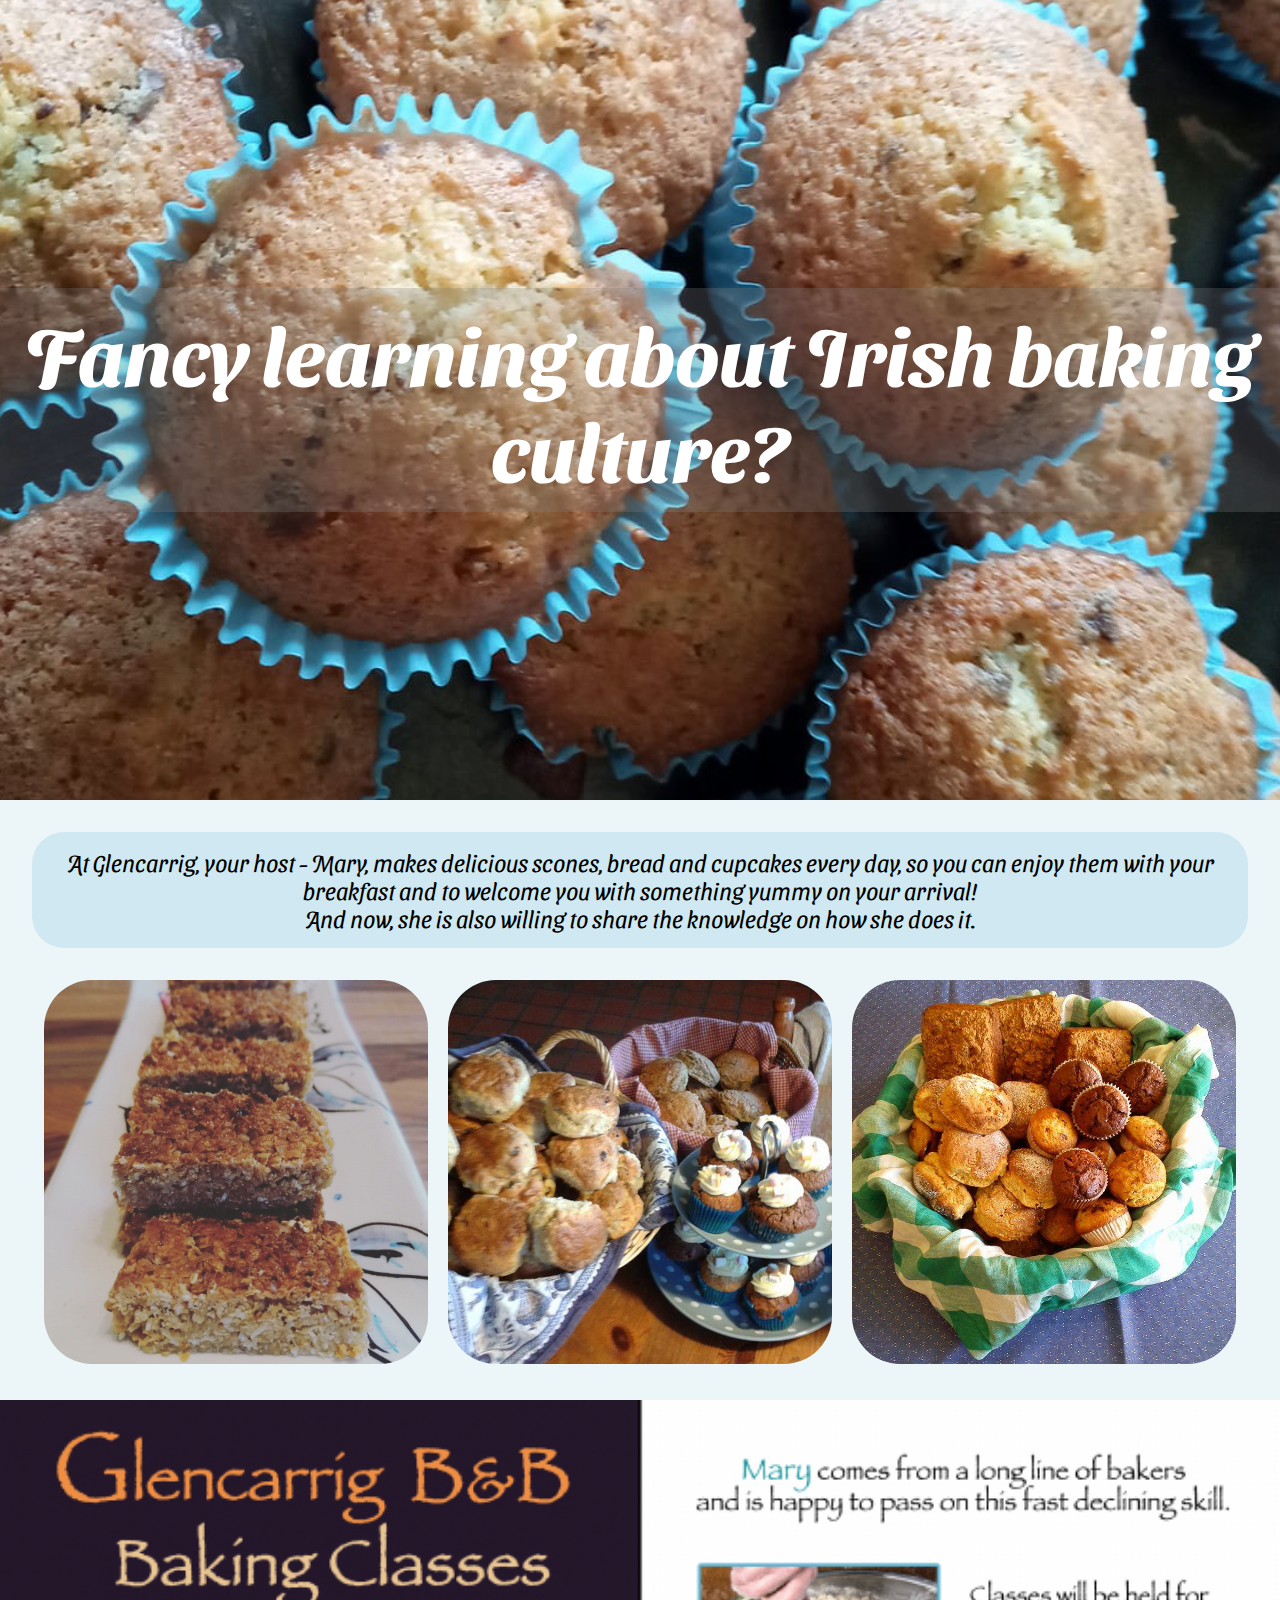
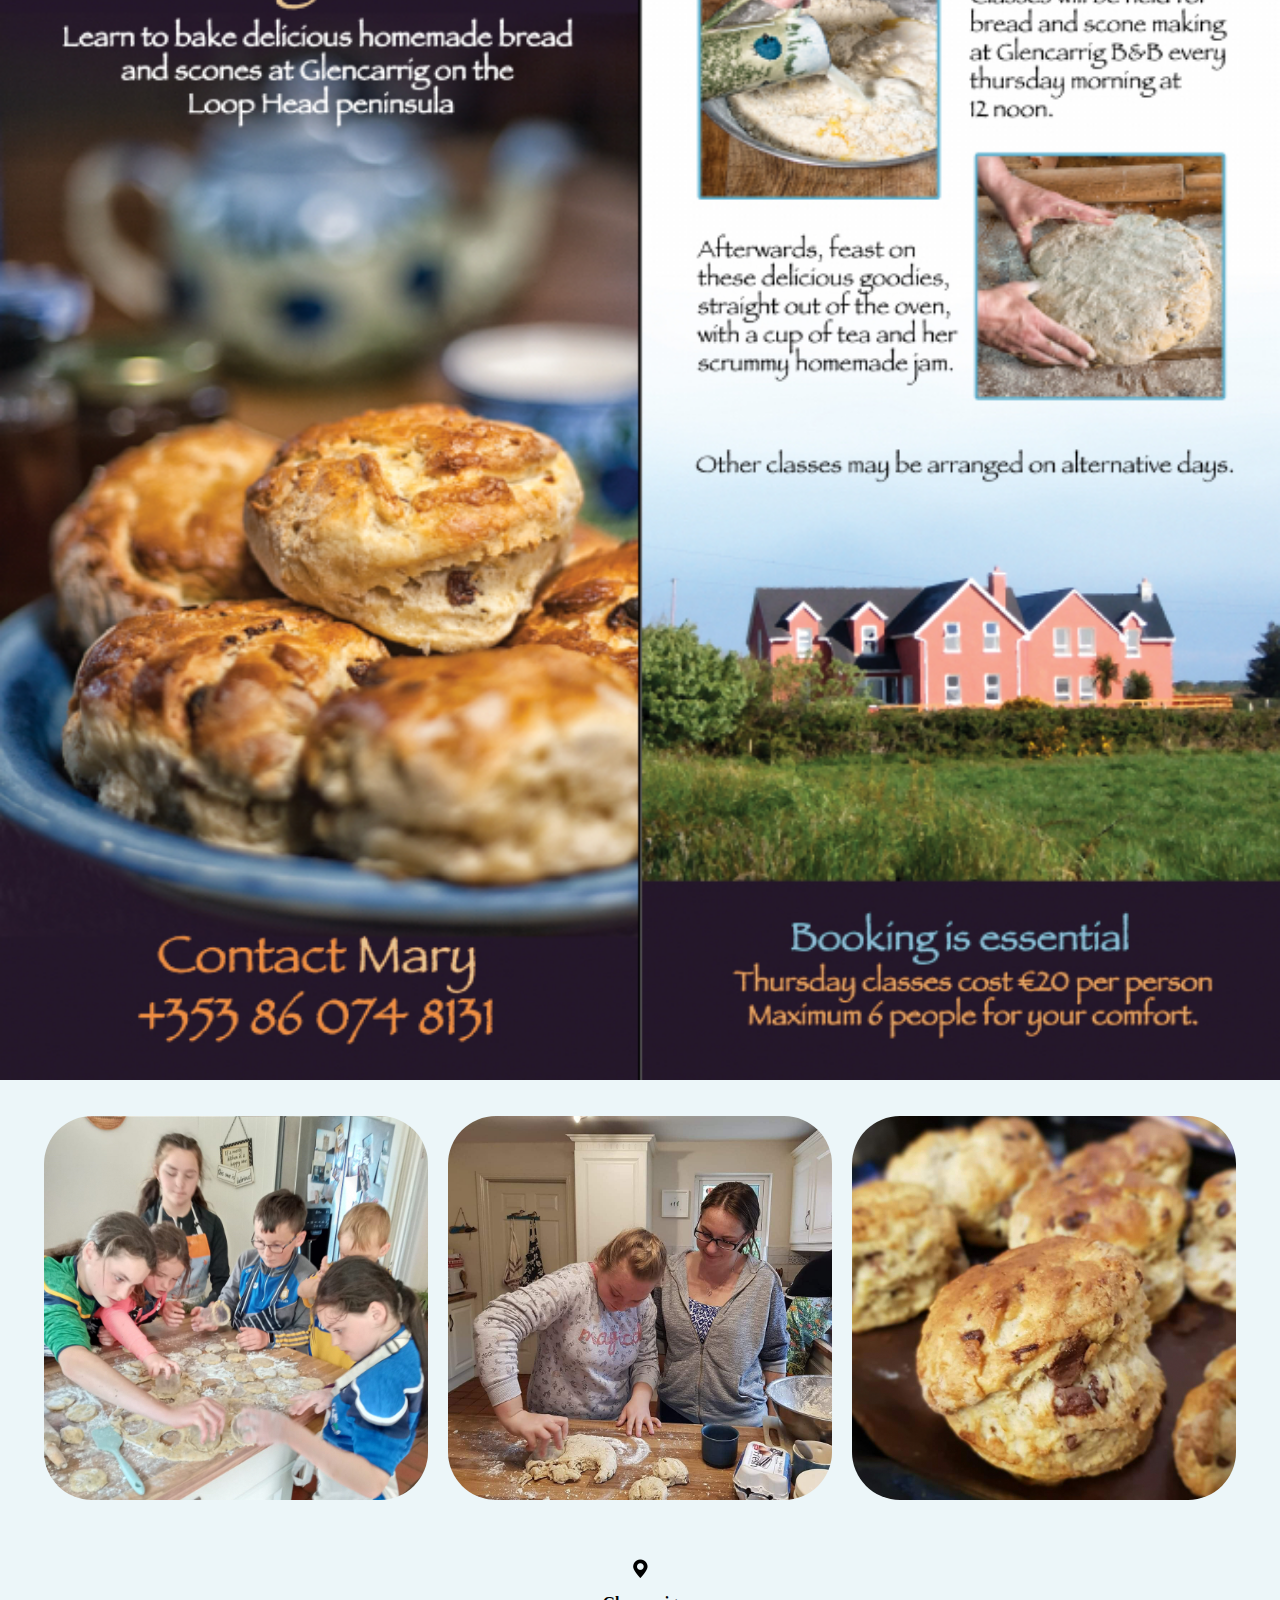
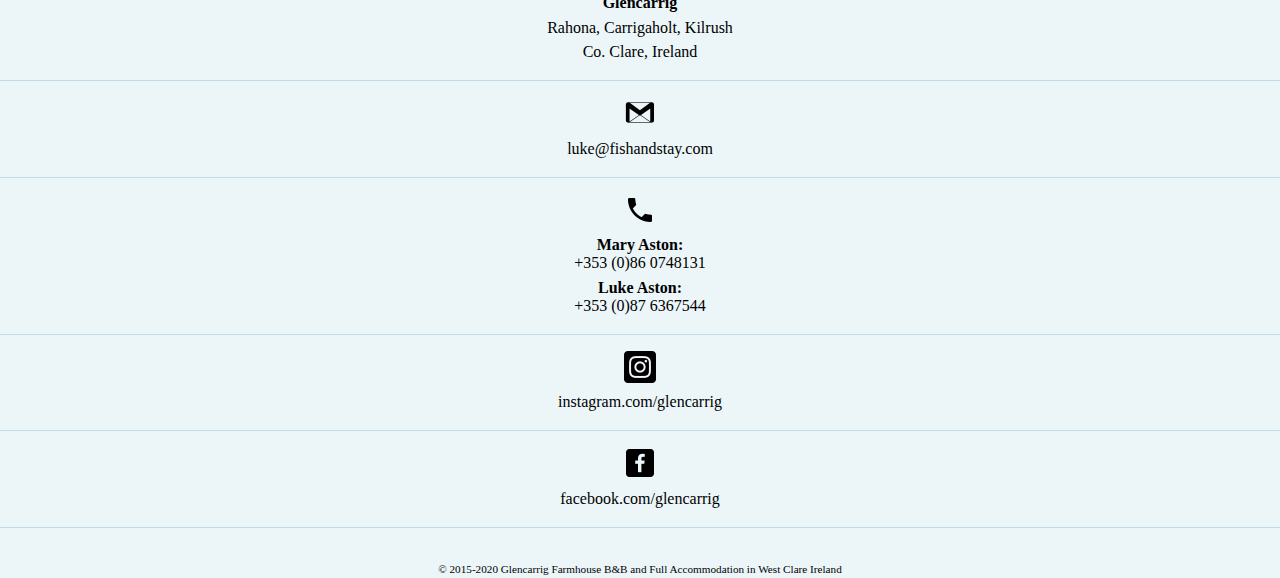
<file: baking.html>
<!DOCTYPE html>
<html>
  <head>
    <title>Book your baking class in Glencarrig</title>
    <meta name="viewport" content="width=device-width, initial-scale=1" />
    <link rel="stylesheet" type="text/css" href="./resources/css/baking.css" />
    <link rel="preconnect" href="https://fonts.gstatic.com" />
    <link
      href="https://fonts.googleapis.com/css2?family=Dancing+Script:wght@500&family=Sansita+Swashed:wght@300;700&display=swap"
      rel="stylesheet"
    />
  </head>
  <body>
    <header>
      <div class="scone">
        <h1>Fancy learning about Irish baking culture?</h1>
      </div>
    </header>
    <main>
      <h2>
        At Glencarrig, your host - Mary, makes delicious scones, bread and
        cupcakes every day, so you can enjoy them with your breakfast and to
        welcome you with something yummy on your arrival!<br />And now, she is
        also willing to share the knowledge on how she does it.
      </h2>
      <div class="img">
        <div class="flap"><img src="./resources/images/flapjacks.jpg" /></div>
        <div class="leaf"><img src="./resources/images/leaflet.jpg" /></div>
        <div class="basket"><img src="./resources/images/basket.jpg" /></div>
        <div class="basket2"><img src="./resources/images/basket2.jpg" /></div>
        <div class="bc1"><img src="./resources/images/class-kids.jpg" /></div>
        <div class="bc2"><img src="./resources/images/class-2.jpg" /></div>
        <div class="sco"><img src="resources/images/scones header.jpg" /></div>
      </div>
      <div class="mobile-img">
        <div class="img-mobile">
          <img src="./resources/images/flapjacks.jpg" />
          <img src="./resources/images/basket.jpg" />
          <img src="./resources/images/basket2.jpg" />
        </div>
        <div class="img-mobile-f">
          <img src="./resources/images/leaflet.jpg" />
        </div>
        <div class="img-mobile">
          <img src="./resources/images/class-kids.jpg" />
          <img src="./resources/images/class-2.jpg" />
          <img src="resources/images/scones header.jpg" />
        </div>
      </div>
    </main>

    <!-- footer -->

    <footer>
      <div class="footer-content">
        <div class="adress">
          <img src="./resources/images/location-footer.png" />
          <p><b>Glencarrig</b></p>
          <p>Rahona, Carrigaholt, Kilrush</p>
          <p>Co. Clare, Ireland</p>
        </div>
        <div class="email">
          <img src="./resources/images/email-footer.png" />
          <p><a href="mailto:luke@fishandstay.com">luke@fishandstay.com</a></p>
        </div>
        <div class="phone">
          <img src="./resources/images/phone-footer.png" />
          <p>
            <b>Mary Aston:</b><br />
            <a href="tel:+353-86-074-81-31">+353 (0)86 0748131</a>
          </p>
          <p>
            <b>Luke Aston:</b><br />
            <a href="tel:+353-87-636-75-44">+353 (0)87 6367544</a>
          </p>
        </div>
        <div class="insta">
          <img src="./resources/images/instagram-footer.png" />
          <p>
            <a href="https://www.instagram.com/glencarrig/"
              >instagram.com/glencarrig</a
            >
          </p>
        </div>
        <div class="facebook">
          <img src="./resources/images/facebook-footer.png" />
          <p>
            <a href="https://www.facebook.com/glencarrig/"
              >facebook.com/glencarrig</a
            >
          </p>
        </div>
      </div>
      <div class="bottom-footer">
        <p>
          © 2015-2020 Glencarrig Farmhouse B&B and Full Accommodation in West
          Clare Ireland
        </p>
      </div>
    </footer>
  </body>
</html>
</file>
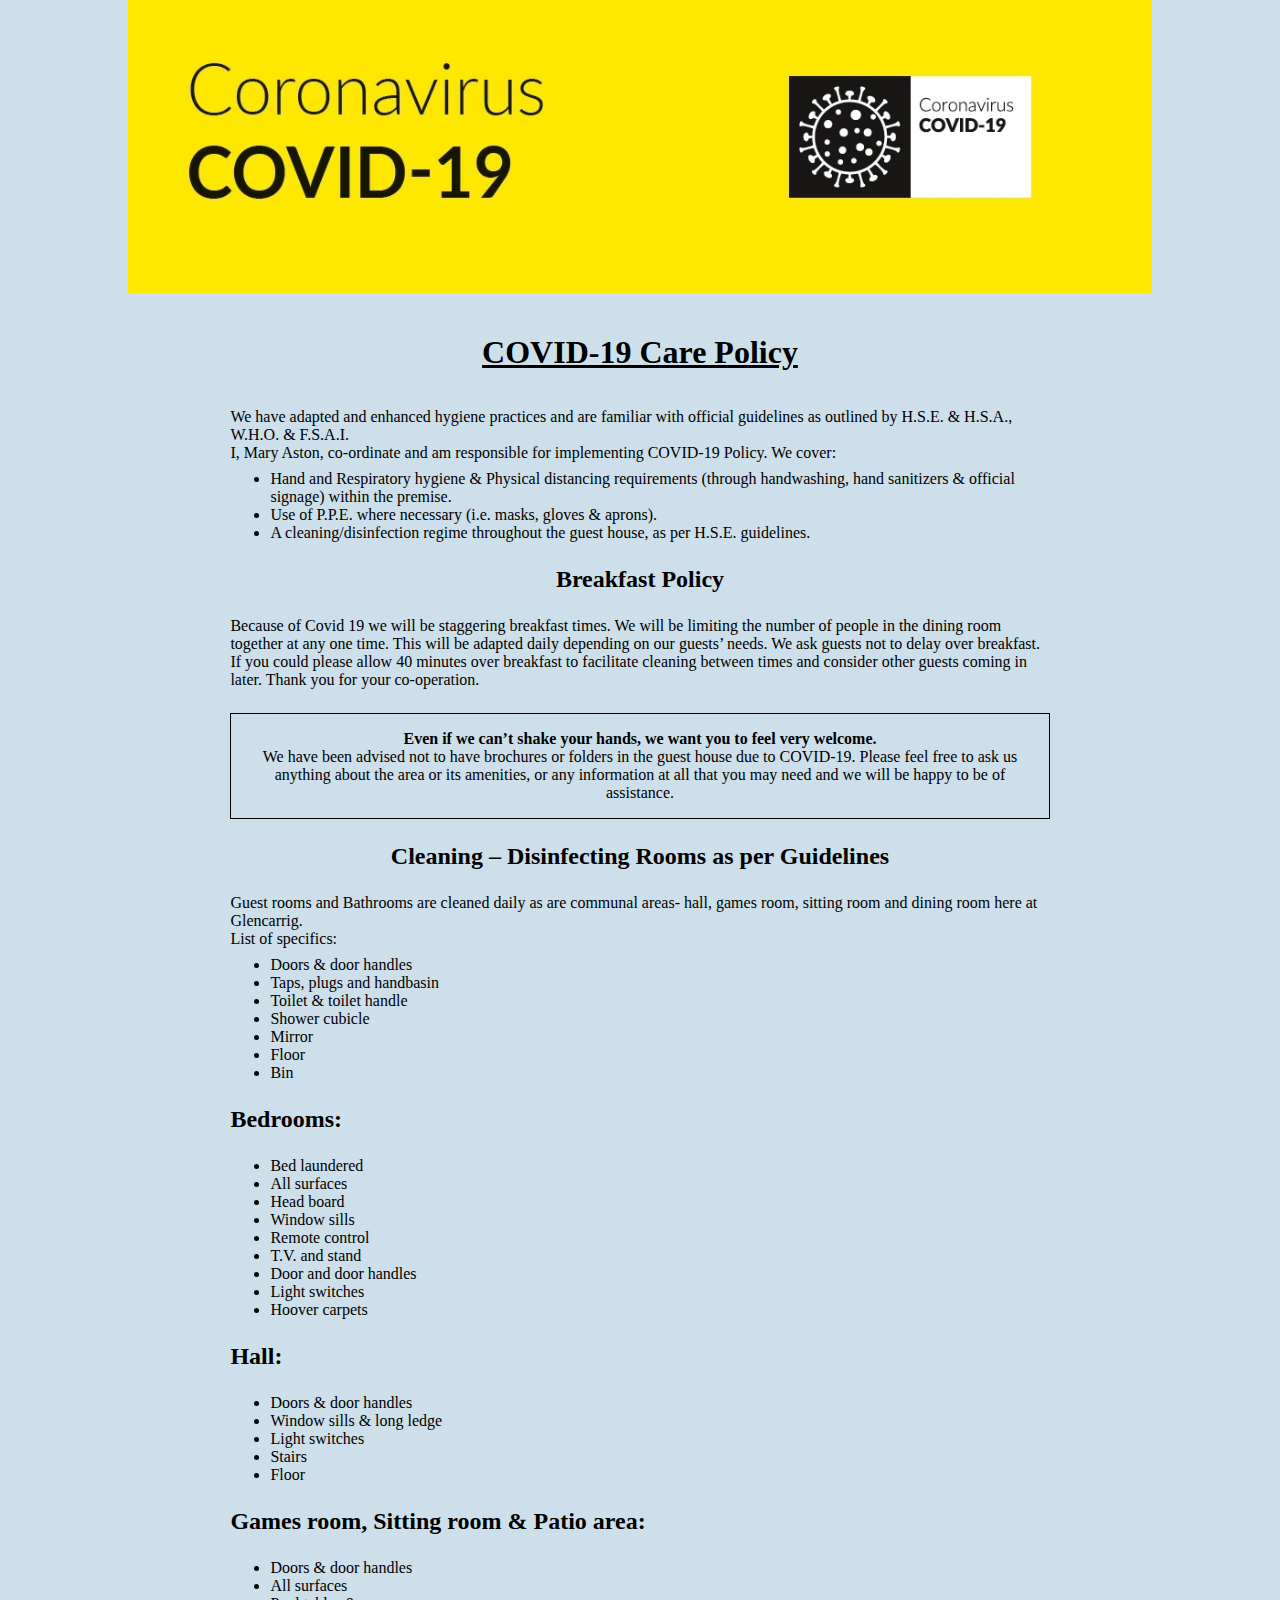
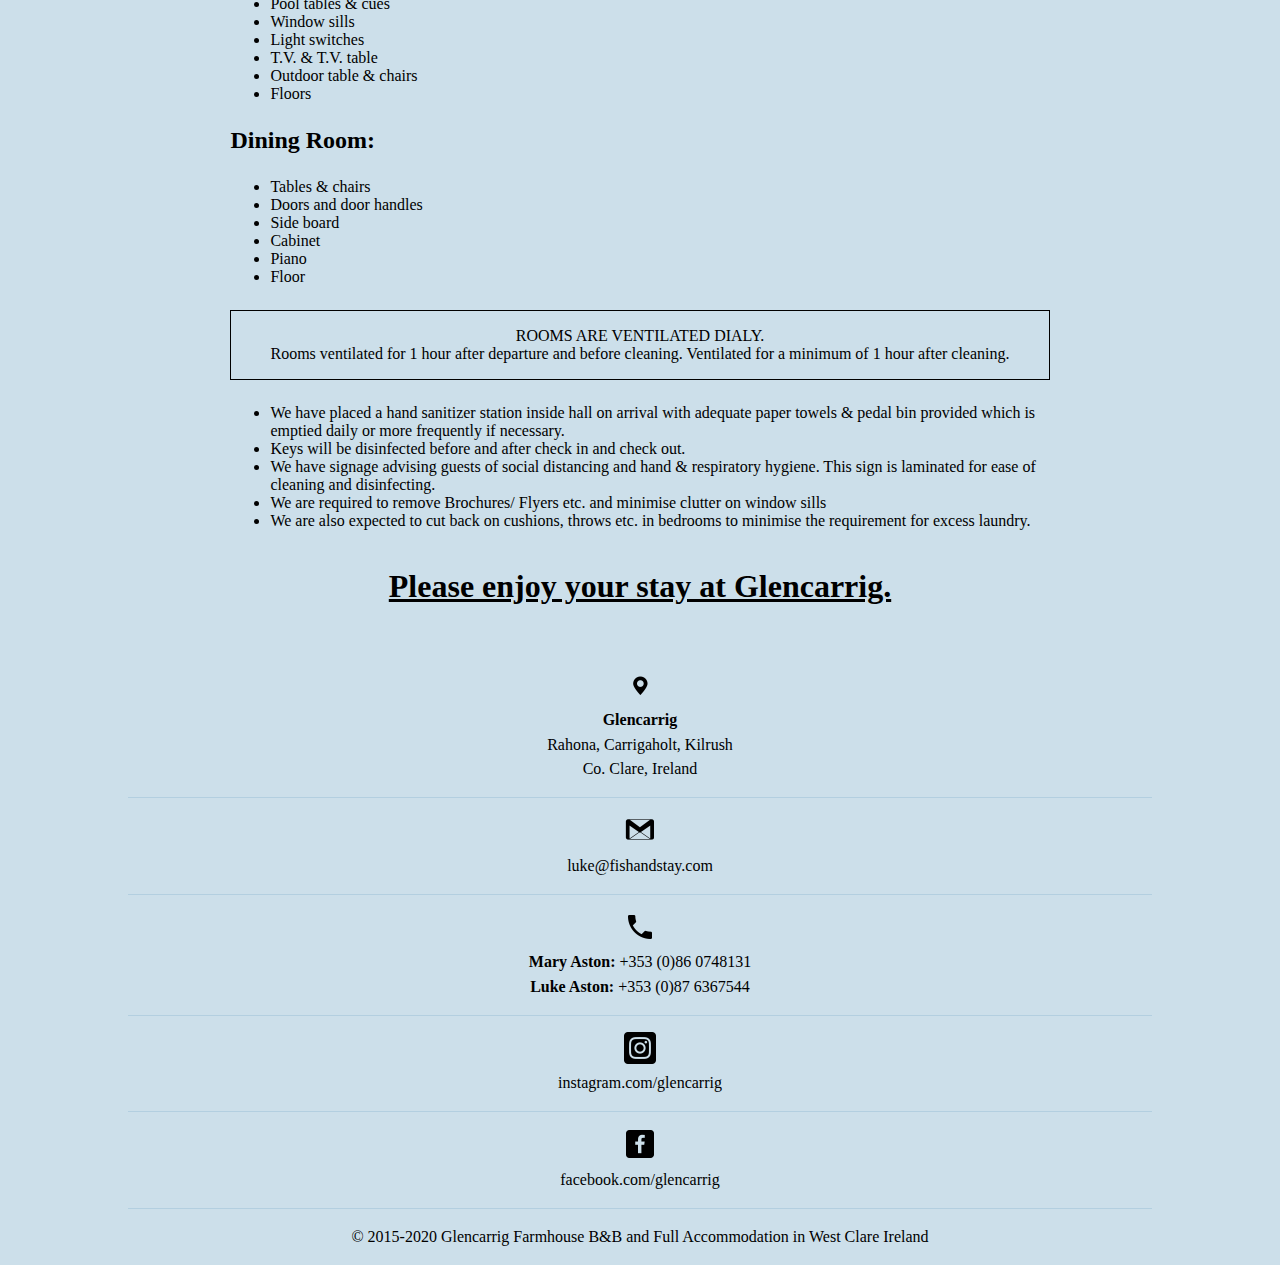
<file: covid.html>
<!DOCTYPE html>
<html>
  <head>
    <title>
      Glencarrig Farmhouse B&B and Full Accommodation in West Clare Ireland -
      COVID-19
    </title>
    <meta name="viewport" content="width=device-width, initial-scale=1" />
    <link rel="stylesheet" type="text/css" href="./resources/css/covid.css" />
  </head>
  <main>
    <img src="resources/images/20.04_covid-19_webbanner_1120x321.jpg" />
    <h1>COVID-19 Care Policy</h1>
    <p>
      We have adapted and enhanced hygiene practices and are familiar with
      official guidelines as outlined by H.S.E. & H.S.A., W.H.O. & F.S.A.I.<br />
      I, Mary Aston, co-ordinate and am responsible for implementing COVID-19
      Policy. We cover:
    </p>
    <ul>
      <li>
        Hand and Respiratory hygiene & Physical distancing requirements (through
        handwashing, hand sanitizers & official signage) within the premise.
      </li>
      <li>Use of P.P.E. where necessary (i.e. masks, gloves & aprons).</li>
      <li>
        A cleaning/disinfection regime throughout the guest house, as per H.S.E.
        guidelines.
      </li>
    </ul>
    <h2>Breakfast Policy</h2>
    <p>
      Because of Covid 19 we will be staggering breakfast times. We will be
      limiting the number of people in the dining room together at any one time.
      This will be adapted daily depending on our guests’ needs. We ask guests
      not to delay over breakfast. If you could please allow 40 minutes over
      breakfast to facilitate cleaning between times and consider other guests
      coming in later. Thank you for your co-operation.
    </p>
    <p class="p-border">
      <b>Even if we can’t shake your hands, we want you to feel very welcome.</b
      ><br />
      We have been advised not to have brochures or folders in the guest house
      due to COVID-19. Please feel free to ask us anything about the area or its
      amenities, or any information at all that you may need and we will be
      happy to be of assistance.
    </p>
    <h2>Cleaning – Disinfecting Rooms as per Guidelines</h2>
    <p>
      Guest rooms and Bathrooms are cleaned daily as are communal areas- hall,
      games room, sitting room and dining room here at Glencarrig.<br />
      List of specifics:
    </p>
    <ul>
      <li>Doors & door handles</li>
      <li>Taps, plugs and handbasin</li>
      <li>Toilet & toilet handle</li>
      <li>Shower cubicle</li>
      <li>Mirror</li>
      <li>Floor</li>
      <li>Bin</li>
    </ul>
    <h2 class="h2-l">Bedrooms:</h2>
    <ul>
      <li>Bed laundered</li>
      <li>All surfaces</li>
      <li>Head board</li>
      <li>Window sills</li>
      <li>Remote control</li>
      <li>T.V. and stand</li>
      <li>Door and door handles</li>
      <li>Light switches</li>
      <li>Hoover carpets</li>
    </ul>
    <h2 class="h2-l">Hall:</h2>
    <ul>
      <li>Doors & door handles</li>
      <li>Window sills & long ledge</li>
      <li>Light switches</li>
      <li>Stairs</li>
      <li>Floor</li>
    </ul>
    <h2 class="h2-l">Games room, Sitting room & Patio area:</h2>
    <ul>
      <li>Doors & door handles</li>
      <li>All surfaces</li>
      <li>Pool tables & cues</li>
      <li>Window sills</li>
      <li>Light switches</li>
      <li>T.V. & T.V. table</li>
      <li>Outdoor table & chairs</li>
      <li>Floors</li>
    </ul>
    <h2 class="h2-l">Dining Room:</h2>
    <ul>
      <li>Tables & chairs</li>
      <li>Doors and door handles</li>
      <li>Side board</li>
      <li>Cabinet</li>
      <li>Piano</li>
      <li>Floor</li>
    </ul>
    <p class="p-border">
      ROOMS ARE VENTILATED DIALY.<br />
      Rooms ventilated for 1 hour after departure and before cleaning.
      Ventilated for a minimum of 1 hour after cleaning.
    </p>
    <ul>
      <li>
        We have placed a hand sanitizer station inside hall on arrival with
        adequate paper towels & pedal bin provided which is emptied daily or
        more frequently if necessary.
      </li>
      <li>Keys will be disinfected before and after check in and check out.</li>
      <li>
        We have signage advising guests of social distancing and hand &
        respiratory hygiene. This sign is laminated for ease of cleaning and
        disinfecting.
      </li>
      <li>
        We are required to remove Brochures/ Flyers etc. and minimise clutter on
        window sills
      </li>
      <li>
        We are also expected to cut back on cushions, throws etc. in bedrooms to
        minimise the requirement for excess laundry.
      </li>
    </ul>
    <h1>Please enjoy your stay at Glencarrig.</h1>
  </main>
  <footer>
    <div class="footer-content">
      <div class="adress">
        <img src="./resources/images/location-footer.png" />
        <p><b>Glencarrig</b></p>
        <p>Rahona, Carrigaholt, Kilrush</p>
        <p>Co. Clare, Ireland</p>
      </div>
      <div class="email">
        <img src="./resources/images/email-footer.png" />
        <p><a href="mailto:luke@fishandstay.com">luke@fishandstay.com</a></p>
      </div>
      <div class="phone">
        <img src="./resources/images/phone-footer.png" />
        <p>
          <b>Mary Aston:</b>
          <a href="tel:+353-86-074-81-31">+353 (0)86 0748131</a>
        </p>
        <p>
          <b>Luke Aston:</b>
          <a href="tel:+353-87-636-75-44">+353 (0)87 6367544</a>
        </p>
      </div>
      <div class="insta">
        <img src="./resources/images/instagram-footer.png" />
        <p>
          <a href="https://www.instagram.com/glencarrig/"
            >instagram.com/glencarrig</a
          >
        </p>
      </div>
      <div class="facebook">
        <img src="./resources/images/facebook-footer.png" />
        <p>
          <a href="https://www.facebook.com/glencarrig/"
            >facebook.com/glencarrig</a
          >
        </p>
      </div>
    </div>
    <div class="bottom-footer">
      <p>
        © 2015-2020 Glencarrig Farmhouse B&B and Full Accommodation in West
        Clare Ireland
      </p>
    </div>
  </footer>
</html>
</file>
<file: resources/css/baking.css>
* {
  box-sizing: border-box;
}

html {
  font-size: 16px;
}

body {
  width: 80%;
  margin: 0 auto;
  background-color: rgba(173, 216, 230, 0.233);
  text-align: center;
}

header {
  width: 100%;
}

.scone {
  text-align: start;
  display: flex;
  margin: 0 auto;
  justify-content: center;
  flex-direction: column;
  width: 100%;
  background-image: url("../../resources/images/muffins.jpg");
  background-repeat: no-repeat;
  background-position: center;
  background-size: cover;
}

h1 {
  font-family: "Sansita Swashed", cursive;
  font-weight: 700;
  font-size: 5rem;
  text-align: center;
  color: white;
  width: 100%;
  background-color: rgba(128, 128, 128, 0.274);
  padding: 1rem 0rem;
  margin: 8rem 0rem;
}

h2 {
  margin: 4rem 0rem;
  text-align: center;
  height: auto;
  font-family: "Sansita Swashed", cursive;
  font-weight: 300;
  color: black;
  padding: 1rem 1rem;
  border-radius: 2rem;
  background-color: rgba(173, 216, 230, 0.459);
}

.img {
  display: grid;
  max-width: 100%;
  position: relative;
  margin: 4rem auto;
  grid-row-gap: 0.5rem;
  grid-column-gap: 1rem;
  grid-template-areas:
    "l1 c c c r1"
    "l2 c c c r2"
    "l3 c c c r3";
  grid-template-columns: 1fr 1fr 1fr 1fr 1fr;
  grid-template-rows: 1fr 1fr 1fr;
}

.img img {
  width: 100%;
  margin: 0 auto;
}

.flap {
  grid-area: l1;
}

.leaf {
  grid-area: c;
}

.basket {
  grid-area: r1;
}

.basket2 {
  grid-area: l2;
}

.bc1 {
  grid-area: l3;
}

.bc2 {
  grid-area: r2;
}

footer {
  width: 100%;
  padding-top: 2.5rem;
  background-color: transparent;
  border-top: 1px solid black;
}

footer p {
  margin: 0 auto;
  padding: 0.2rem 0rem;
  font-family: "Times New Roman", Times, serif;
}

footer a {
  text-decoration: none;
  color: black;
}

footer img {
  width: 2rem;
  height: 2rem;
  margin-bottom: 0.2rem;
}

.footer-content {
  width: 100%;
  display: flex;
  justify-content: center;
  align-items: center;
}

.adress {
  width: 15%;
  text-align: center;
}

.email {
  width: 15%;
  text-align: center;
  align-self: baseline;
}

.phone {
  width: 15%;
  text-align: center;
  align-self: baseline;
}

.insta {
  width: 15%;
  text-align: center;
  align-self: baseline;
}

.facebook {
  width: 15%;
  text-align: center;
  align-self: baseline;
}

.bottom-footer {
  width: 100%;
  background-color: transparent;
  padding: 2rem 0rem 0rem 0rem;
  text-align: center;
}

.mobile-img {
  display: none;
}

@media only screen and (min-width: 0px) and (max-width: 1500px) {
  .img {
    display: none;
  }

  body {
    width: 100%;
  }

  h1 {
    margin: 18rem 0rem;
  }

  h2 {
    margin: 2rem 2rem;
  }

  .mobile-img {
    margin: 0 auto;
    width: 100%;
    display: block;
  }

  .img-mobile {
    display: block;
    width: 100%;
    margin: 0 auto;
  }

  .img-mobile img {
    width: 30%;
    border-radius: 3rem;
    margin: 0rem 0.5rem;
  }

  .img-mobile-f {
    margin: 2rem auto;
    display: block;
    width: 100%;
  }

  .img-mobile-f img {
    width: 100%;
  }

  footer {
    border: none;
    margin-top: 2rem;
    padding: 0rem 0rem;
  }

  .footer-content {
    display: block;
    text-align: center;
  }

  .adress {
    width: 100%;
    margin-top: 1rem;
    padding: 1rem 0rem;
    border-bottom: 1px solid #99c0d680;
  }

  .email {
    width: 100%;
    padding: 1rem 0rem;
    border-bottom: 1px solid #99c0d680;
  }

  .phone {
    width: 100%;
    padding: 1rem 0rem;
    border-bottom: 1px solid #99c0d680;
  }

  .insta {
    width: 100%;
    padding: 1rem 0rem;
    border-bottom: 1px solid #99c0d680;
  }

  .facebook {
    width: 100%;
    padding: 1rem 0rem;
    border-bottom: 1px solid #99c0d680;
  }

  .bottom-footer {
    font-size: 0.7rem;
  }
}
</file>
<file: resources/css/covid.css>
* {
  box-sizing: border-box;
}

html {
  font-size: 16px;
}

body {
  margin: 0 auto;
  width: 80%;
  background-color: #99c0d680;
}

main img {
  width: 100%;
  margin: 0 auto;
}

main h1 {
  width: 100%;
  text-align: center;
  text-decoration: underline;
  padding: 1rem 1rem;
}

main p {
  margin: 0 auto;
  width: 80%;
}

main ul {
  width: 80%;
  margin: 0.5rem auto;
}

main h2 {
  width: 80%;
  margin: 1.5rem auto;
  text-align: center;
}

.p-border {
  width: 80%;
  border: 1px solid black;
  text-align: center;
  margin: 1.5rem auto;
  padding: 1rem 1rem;
}

.h2-l {
  text-align: left;
}

footer {
  width: 100%;
  padding-top: 2.5rem;
}

footer p {
  margin: 0 auto;
  padding: 0.2rem 0rem;
  font-family: "Times New Roman", Times, serif;
}

footer a {
  text-decoration: none;
  color: black;
}

footer img {
  width: 2rem;
  height: 2rem;
  margin-bottom: 0.2rem;
}

.footer-content {
  width: 100%;
  display: flex;
  justify-content: center;
  align-items: center;
}

.adress {
  width: 15%;
  text-align: center;
}

.email {
  width: 15%;
  text-align: center;
  align-self: baseline;
}

.phone {
  width: 15%;
  text-align: center;
  align-self: baseline;
}

.insta {
  width: 15%;
  text-align: center;
  align-self: baseline;
}

.facebook {
  width: 15%;
  text-align: center;
  align-self: baseline;
}

.bottom-footer {
  width: 100%;
  padding: 1rem 0rem;
  text-align: center;
}

@media only screen and (min-width: 1024px) and (max-width: 1599px) {
  footer {
    margin-top: 2rem;
    padding: 0rem 0rem;
  }

  .footer-content {
    display: block;
    text-align: center;
  }

  .adress {
    width: 100%;
    margin-top: 1rem;
    padding: 1rem 0rem;
    border-bottom: 1px solid #99c0d680;
  }

  .email {
    width: 100%;
    padding: 1rem 0rem;
    border-bottom: 1px solid #99c0d680;
  }

  .phone {
    width: 100%;
    padding: 1rem 0rem;
    border-bottom: 1px solid #99c0d680;
  }

  .insta {
    width: 100%;
    padding: 1rem 0rem;
    border-bottom: 1px solid #99c0d680;
  }

  .facebook {
    width: 100%;
    padding: 1rem 0rem;
    border-bottom: 1px solid #99c0d680;
  }
}
@media only screen and (min-width: 768px) and (max-width: 1023px) {
  body {
    width: 100%;
  }

  footer {
    margin-top: 2rem;
    padding: 0rem 0rem;
  }

  .footer-content {
    display: block;
    text-align: center;
  }

  .adress {
    width: 100%;
    margin-top: 1rem;
    padding: 1rem 0rem;
    border-bottom: 1px solid #99c0d680;
  }

  .email {
    width: 100%;
    padding: 1rem 0rem;
    border-bottom: 1px solid #99c0d680;
  }

  .phone {
    width: 100%;
    padding: 1rem 0rem;
    border-bottom: 1px solid #99c0d680;
  }

  .insta {
    width: 100%;
    padding: 1rem 0rem;
    border-bottom: 1px solid #99c0d680;
  }

  .facebook {
    width: 100%;
    padding: 1rem 0rem;
    border-bottom: 1px solid #99c0d680;
  }
}
@media only screen and (min-width: 480px) and (max-width: 767px) {
  body {
    width: 100%;
  }

  footer {
    margin-top: 2rem;
    padding: 0rem 0rem;
  }

  .footer-content {
    display: block;
    text-align: center;
  }

  .adress {
    width: 100%;
    margin-top: 1rem;
    padding: 1rem 0rem;
    border-bottom: 1px solid #99c0d680;
  }

  .email {
    width: 100%;
    padding: 1rem 0rem;
    border-bottom: 1px solid #99c0d680;
  }

  .phone {
    width: 100%;
    padding: 1rem 0rem;
    border-bottom: 1px solid #99c0d680;
  }

  .insta {
    width: 100%;
    padding: 1rem 0rem;
    border-bottom: 1px solid #99c0d680;
  }

  .facebook {
    width: 100%;
    padding: 1rem 0rem;
    border-bottom: 1px solid #99c0d680;
  }
}

@media only screen and (min-width: 320px) and (max-width: 479px) {
  body {
    width: 100%;
  }

  footer {
    margin-top: 2rem;
    padding: 0rem 0rem;
  }

  .footer-content {
    display: block;
    text-align: center;
  }

  .adress {
    width: 100%;
    margin-top: 1rem;
    padding: 1rem 0rem;
    border-bottom: 1px solid #99c0d680;
  }

  .email {
    width: 100%;
    padding: 1rem 0rem;
    border-bottom: 1px solid #99c0d680;
  }

  .phone {
    width: 100%;
    padding: 1rem 0rem;
    border-bottom: 1px solid #99c0d680;
  }

  .insta {
    width: 100%;
    padding: 1rem 0rem;
    border-bottom: 1px solid #99c0d680;
  }

  .facebook {
    width: 100%;
    padding: 1rem 0rem;
    border-bottom: 1px solid #99c0d680;
  }
}

@media only screen and (min-width: 0px) and (max-width: 319px) {
  body {
    width: 100%;
  }

  footer {
    margin-top: 2rem;
    padding: 0rem 0rem;
  }

  .footer-content {
    display: block;
    text-align: center;
  }

  .adress {
    width: 100%;
    margin-top: 1rem;
    padding: 1rem 0rem;
    border-bottom: 1px solid #99c0d680;
  }

  .email {
    width: 100%;
    padding: 1rem 0rem;
    border-bottom: 1px solid #99c0d680;
  }

  .phone {
    width: 100%;
    padding: 1rem 0rem;
    border-bottom: 1px solid #99c0d680;
  }

  .insta {
    width: 100%;
    padding: 1rem 0rem;
    border-bottom: 1px solid #99c0d680;
  }

  .facebook {
    width: 100%;
    padding: 1rem 0rem;
    border-bottom: 1px solid #99c0d680;
  }
}
</file>
